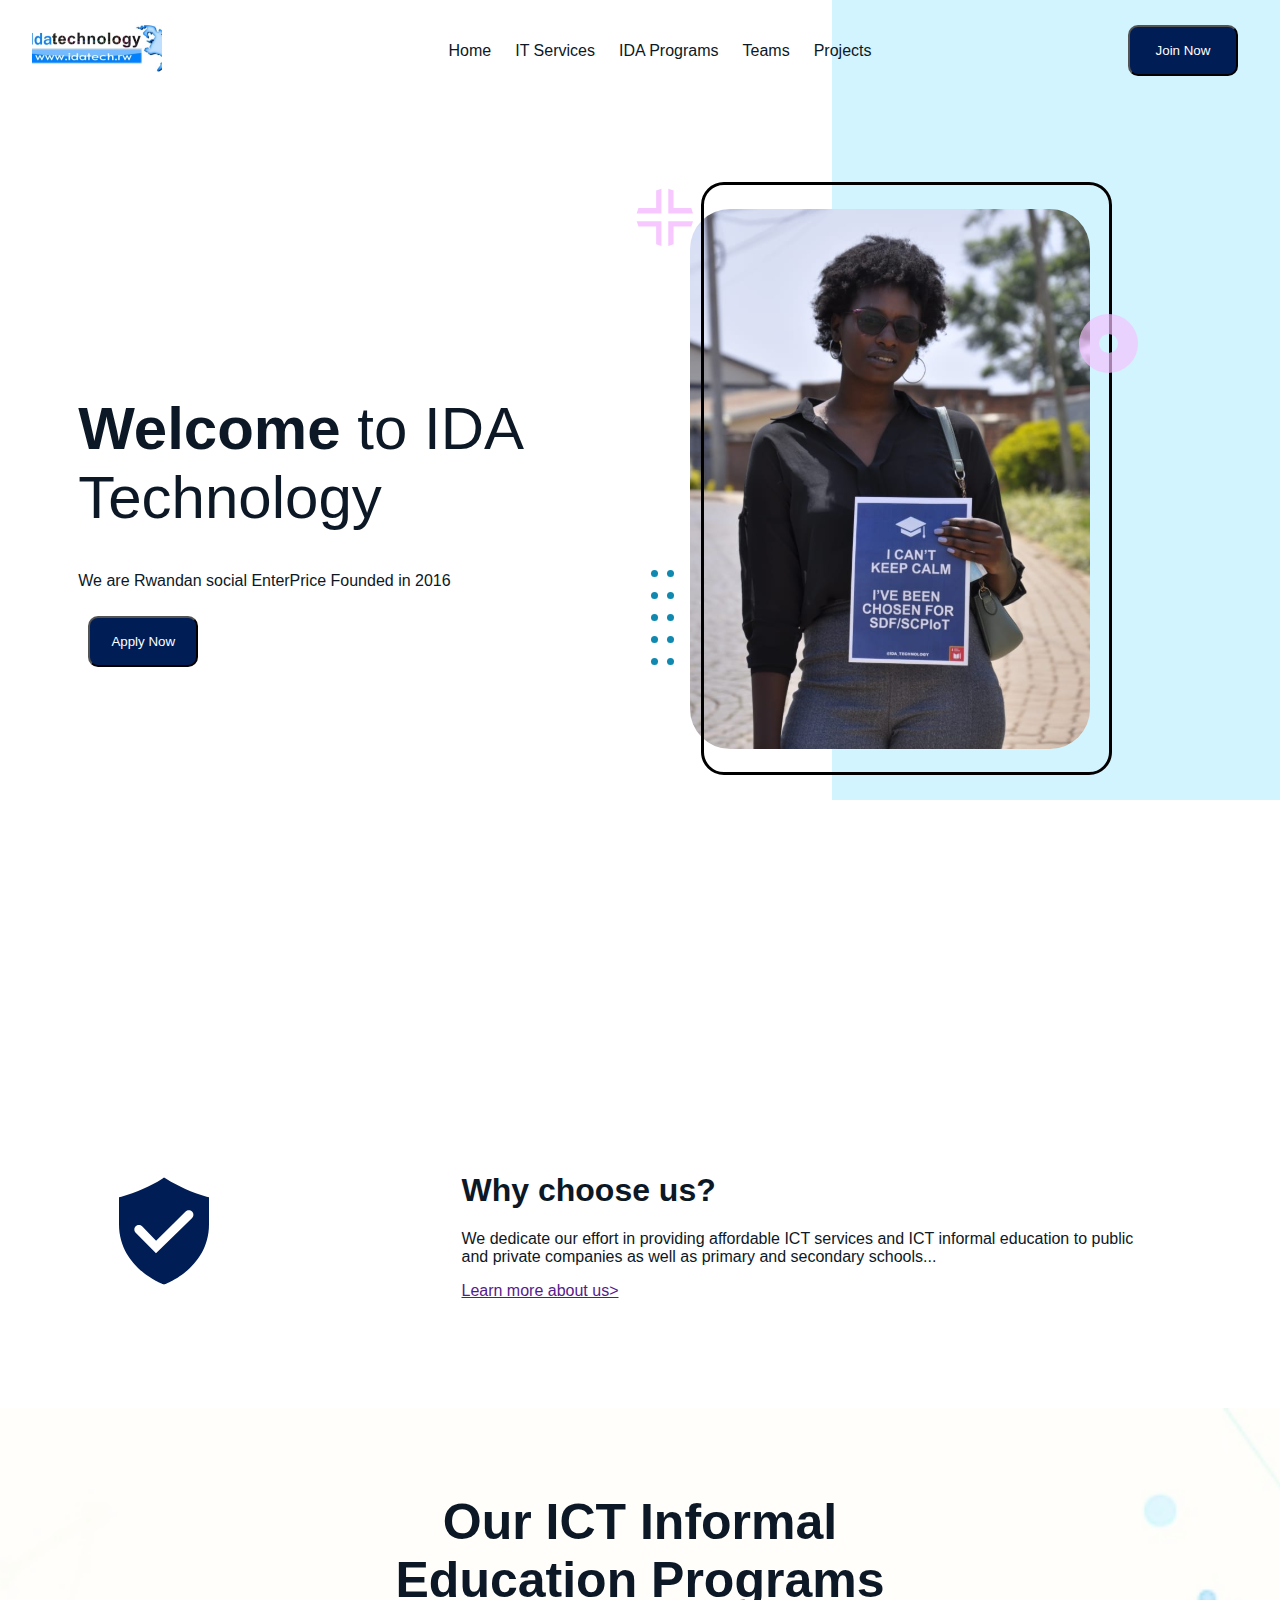
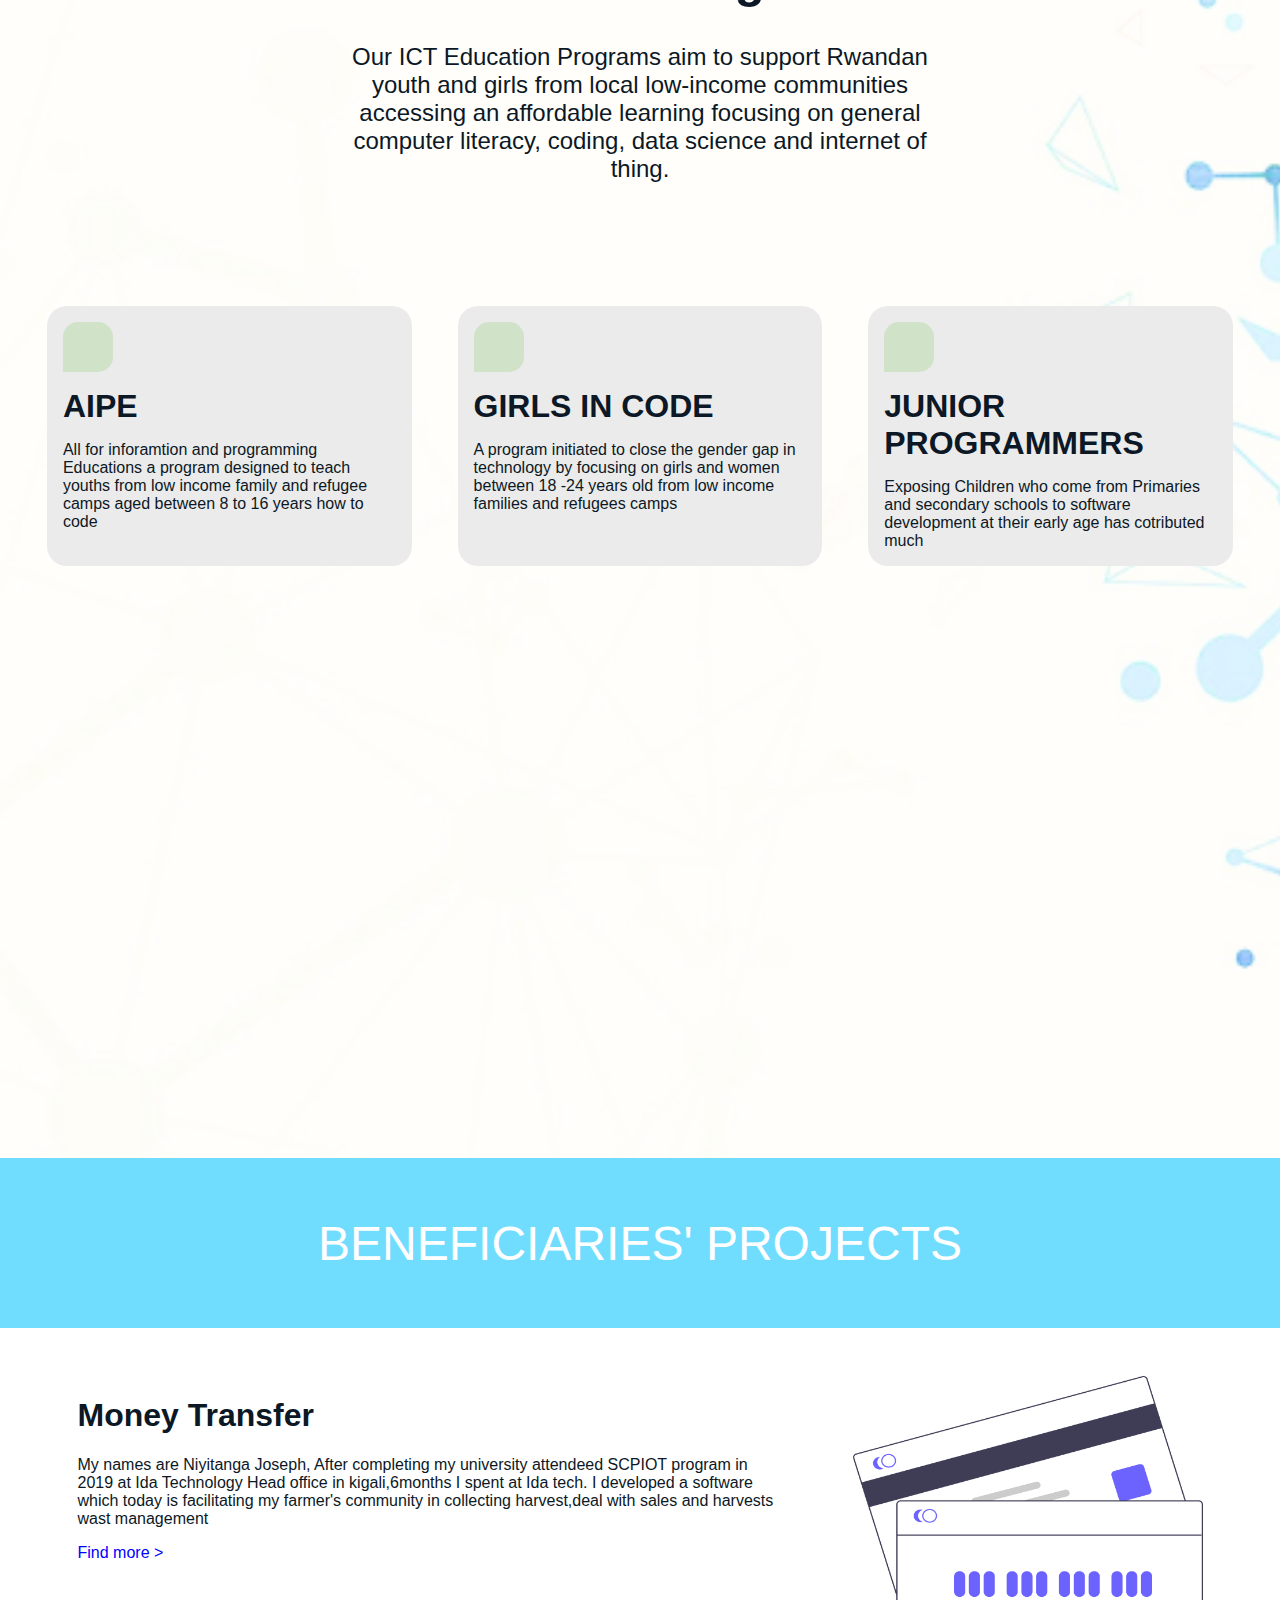
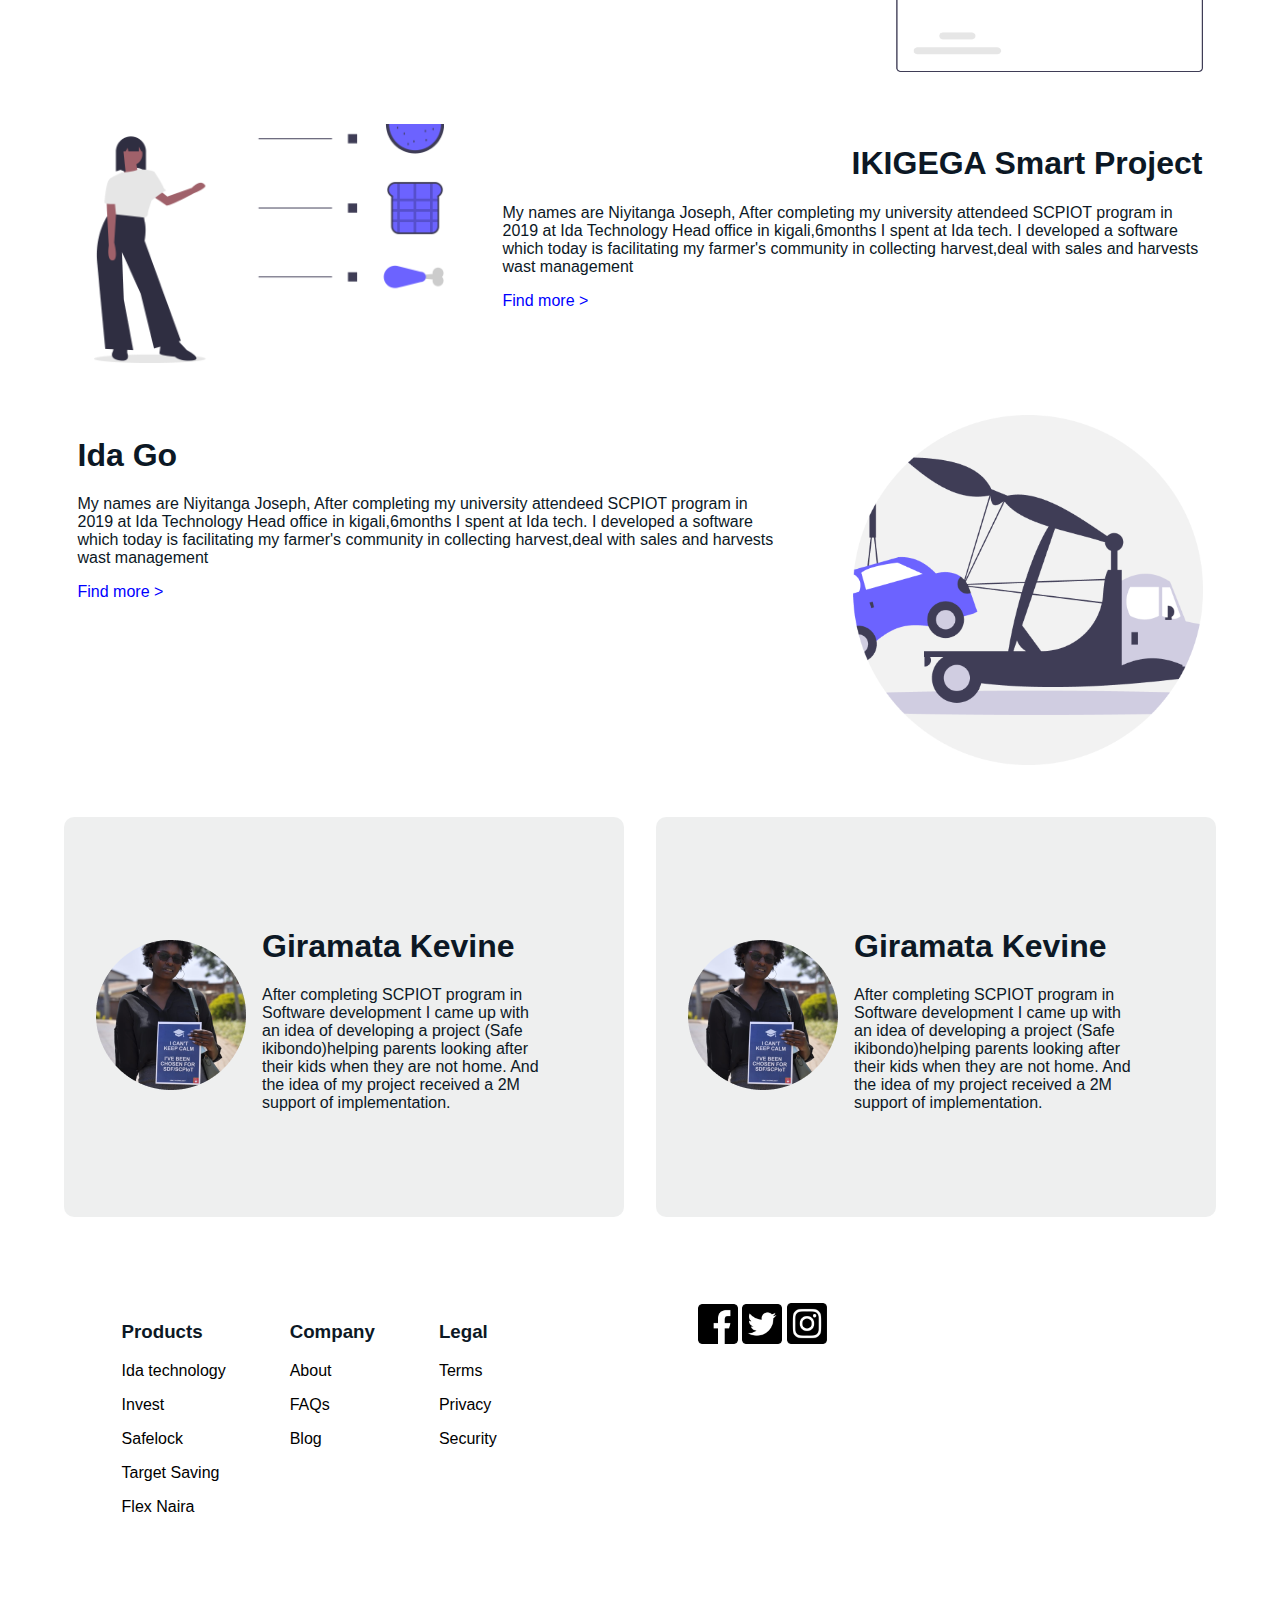
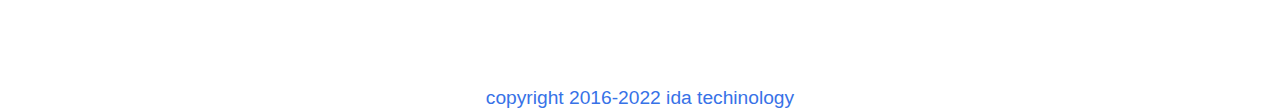
<file: index.html>
<!DOCTYPE html>
<html lang="en">
<head>
    <meta charset="UTF-8">
    <meta name="viewport" content="width=device-width, initial-scale=1.0">
    <title>Ida Technology</title>
    <link rel="shortcut icon" href="./srcs/imgs/idalog 1@2x.png" type="image/x-icon">
    <link rel="stylesheet" href="css/style.css">
</head>
<body>
    <div id="right-top-div"></div>
    <main>
    <nav>
        
        <div id="nav-brand">
            <img src="./srcs/imgs/idalog 1@2x.png" alt="Ida-tech" srcset="">
        </div>
        <ul id="nav-links">
         <li class="link"><a href="#welcome">Home</a></li>
         <li class="link"><a href="#">IT Services</a></li>
         <li class="link"><a href="#programs">IDA Programs</a></li>
         <li class="link"><a href="#">Teams</a></li>
         <li class="link"><a href="#projects">Projects</a></li>
        </ul>
        <div id="Join">
            <button class="join-btn">Join Now</button>
        </div>
    </nav>
    <div id="container">
    <div id="welcome">
      <div id="welcome-text">
       <h1> <span style="font-size:60px; font-weight:bold;">Welcome</span> to IDA Technology</h1>
       <p>We are Rwandan social EnterPrice Founded in 2016</p>
       <button class="join-btn">Apply Now</button>
      </div>

     <div id="welcome-image">
       <img src="./srcs/imgs/welcome girl.svg" alt="">
     </div>

    </div>
<!-- why-ida -->

 <div id="why-ida">
    <div style="margin: 0.5rem;"> <img src="./srcs/imgs/Vector.svg" alt="" srcset=""> </div>
    <div style="margin: 0.5rem; max-width: 700px;">
        <h1>Why choose us?</h1>
        <p>
            We dedicate our effort in providing affordable ICT services and ICT informal education to public and private companies as well as primary and secondary schools...
        </p>
        <p>
            <a href="">Learn more about  us> </a>
        </p>
    </div>
 </div>
 <section id="second-section">
 <div id="ict">
    <div id="ict-container">

    
    <h1>Our ICT Informal Education Programs</h1>
    <p>
        Our ICT Education Programs aim to support Rwandan youth and girls from local low-income communities accessing an
affordable learning focusing on general computer literacy, coding, data science and internet of thing.
    </p>
</div>
 </div>

 <!-- programs -->
<div id="programs">
<div class="program-item" onclick="location.href='./AIPE/'">
    <div class="p-icon"></div>
    <h1>AIPE</h1>
    <p>
        All for inforamtion and programming Educations a program designed to teach youths from low income family and refugee camps aged between 8 to 16 years how to code
    </p>
</div>
<div class="program-item" onclick="location.href='./girls-in-code/'">
    <div class="p-icon"></div>
    <h1>GIRLS IN CODE</h1>
    <p>
        A program initiated to close the gender gap in technology by focusing on girls and women between 18 -24 years old from low income families and refugees camps
    </p>
</div>
<div class="program-item" onclick="location.href='./junior-programmers/'">
    <div class="p-icon"></div>
    <h1>JUNIOR PROGRAMMERS</h1>
    <p>
        Exposing Children who come from Primaries and secondary schools to software development at their early age has cotributed much
    </p>
</div>

</div>
    </div>
</section>
    <!-- BENEFICIARIES' PROJECTS -->

    <div id="bnfp" style="font-size: 48px;">
        <div>
              BENEFICIARIES' PROJECTS    
        </div>
    </div>

<div class="project">
    <div class="pro-content">
        <h1>
            Money Transfer
        </h1>
        <p>
            My names are Niyitanga Joseph, After completing my university attendeed SCPIOT program in 2019
            at Ida Technology Head office in kigali,6months I spent at Ida tech. I developed a software which today is facilitating my farmer's community in collecting harvest,deal with sales and harvests wast management
        </p>
        <span class="more">Find more > </span>
    </div>
    <div class="pro-image">
<img src="./srcs/imgs/undraw_credit_card_re_blml 1.png">
    </div>
</div>


<div class="project">
    <div class="pro-image">
<img src="./srcs/imgs/undraw_diet_ghvw 1@2x.png" alt="" srcset="">
    </div>
    <div class="pro-content">
        <h1 style="text-align: right;">
            IKIGEGA Smart Project
        </h1>
        <p>
            My names are Niyitanga Joseph, After completing my university attendeed SCPIOT program in 2019
            at Ida Technology Head office in kigali,6months I spent at Ida tech. I developed a software which today is facilitating my farmer's community in collecting harvest,deal with sales and harvests wast management
        </p>
        <span class="more">Find more > </span>
    </div>
</div>
<div class="project">
    <div class="pro-content">
        <h1>
            Ida Go
        </h1>
        <p>
            My names are Niyitanga Joseph, After completing my university attendeed SCPIOT program in 2019
            at Ida Technology Head office in kigali,6months I spent at Ida tech. I developed a software which today is facilitating my farmer's community in collecting harvest,deal with sales and harvests wast management
        </p>
        <span class="more">Find more > </span>
    </div>
    <div class="pro-image">
<img src="./srcs/imgs/undraw_towing_re_wesa 1.png" alt="" srcset="">
    </div>
</div>
<div id="enterners">
<div class="interner">
    <div class="int-img">
        <img src="./srcs/imgs/yes 2.png" alt="" srcset="">
    </div>
    <div class="inter-content">
        <h1>Giramata Kevine</h1>
        <p>
            After completing SCPIOT program in Software development I came up with an idea of developing a project (Safe ikibondo)helping parents looking after their kids when they are not home. And the idea of my project received a 2M support of implementation.
        </p>
    </div>
</div>
<div class="interner">
    <div class="int-img">
        <img src="./srcs/imgs/yes 2.png" alt="" srcset="">
    </div>
    <div class="inter-content">
        <h1>Giramata Kevine</h1>
        <p>
            After completing SCPIOT program in Software development I came up with an idea of developing a project (Safe ikibondo)helping parents looking after their kids when they are not home. And the idea of my project received a 2M support of implementation.
        </p>
    </div>
</div>
</div>
<div id="footer">
    <section id="footer-top">
        <div id="direct-links">
    <div>
        <h3>Products</h3>
        <div><a href="#">Ida technology</a></div>
        <div><a href="#">Invest</a></div>
        <div><a href="#">Safelock</a></div>
        <div><a href="#">Target Saving</a></div>
        <div><a href="#">Flex Naira</a></div>
    </div>
    <div>
        <h3>Company</h3>
        <div><a href="#">About</a></div>
        <div><a href="#">FAQs</a></div>
        <div><a href="#">Blog</a></div>
    </div>
    <div>
        <h3>Legal</h3>
        <div><a href="#">Terms</a></div>
        <div><a href="#">Privacy</a></div>
        <div><a href="#">Security</a></div>
    </div>
    </div>
    <div id="flow">
        <!-- <i class="fa-brands fa-square-facebook"> facebook</i>
        <i class="fa-brands fa-instagram">instagram</i>
        <i class="fa-brands fa-square-twitter">Twiter</i> -->
  <a href=""><img src="./srcs/imgs/Vector.png" alt="" srcset=""></a>
  <a href=""><img src="./srcs/imgs/Vector (1).png" alt="" srcset=""></a>
  <a href=""><img src="./srcs/imgs/Vector (2).png" alt="" srcset=""></a>
  
  
    </div>
</section>
</div>
<footer style="margin-top: 70px;"> copyright 2016-2022 ida techinology </footer>
</main>
</body>
</html>
</file>
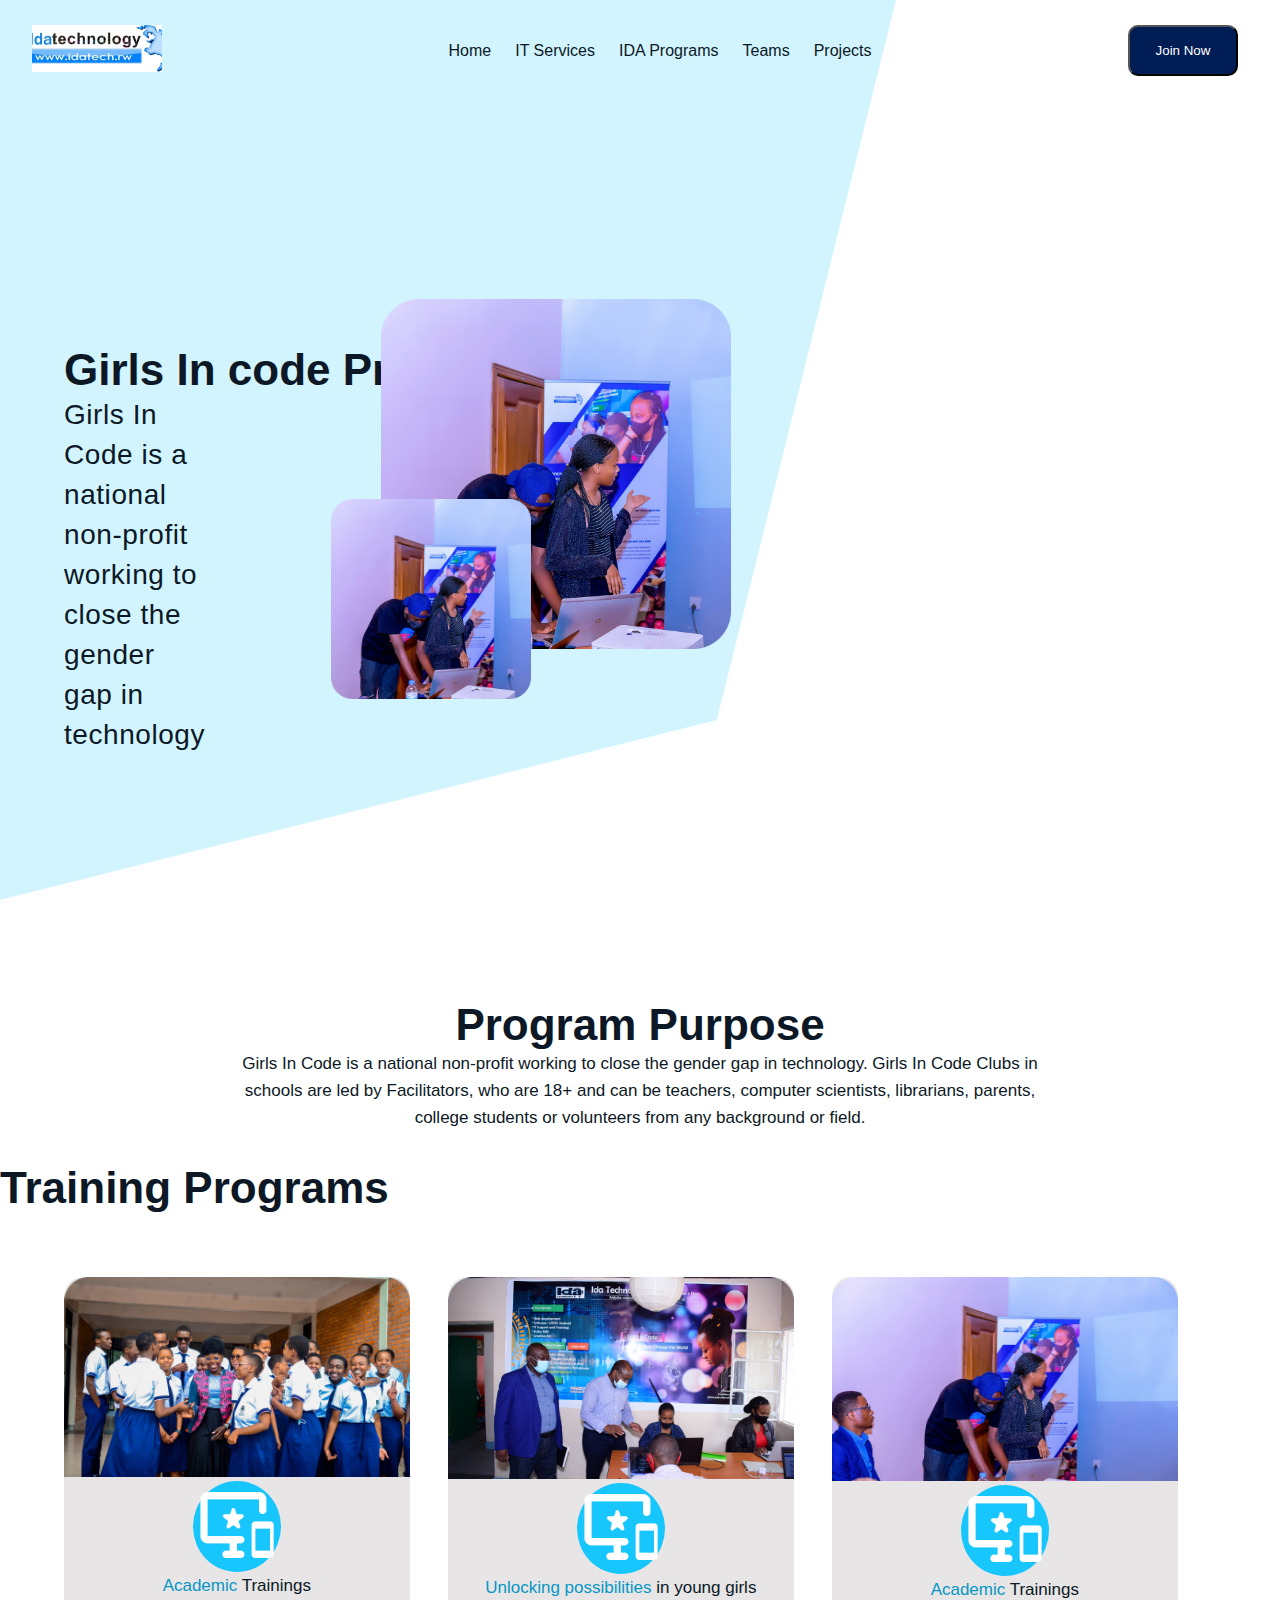
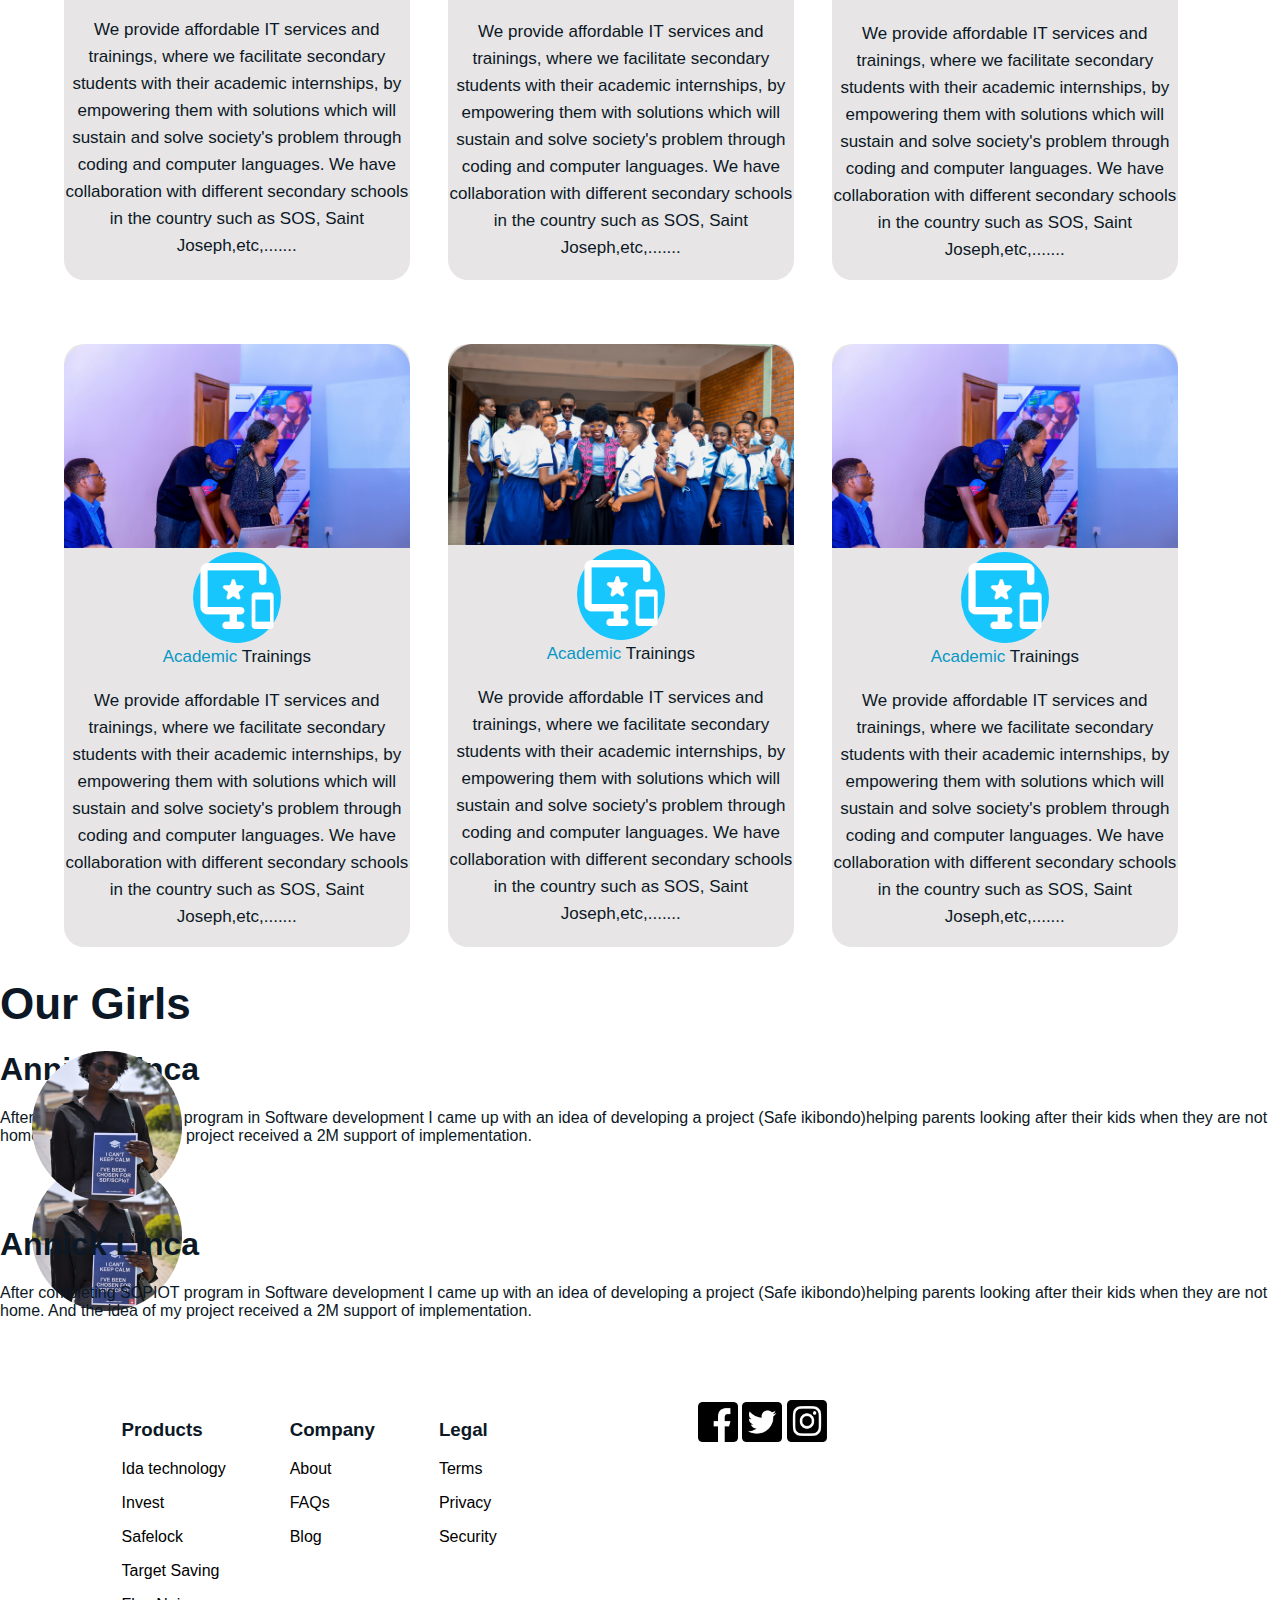
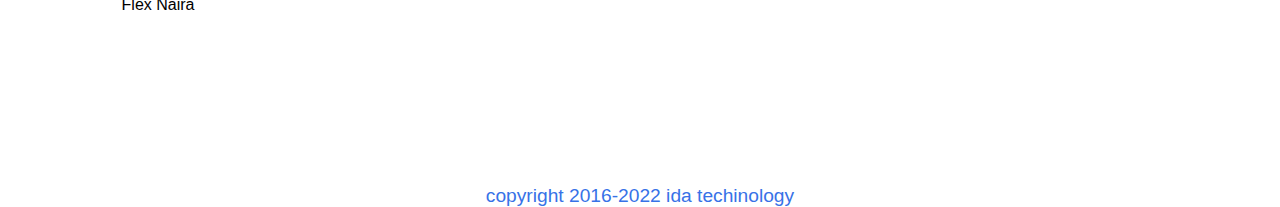
<file: girls-in-code/index.html>
<!DOCTYPE html>
<html lang="en">
<head>
    <meta charset="UTF-8">
    <meta name="viewport" content="width=device-width, initial-scale=1.0">
    <title>Ida Technology</title>
    <link rel="shortcut icon" href="../srcs/imgs/idalog 1@2x.png" type="image/x-icon">
    <link rel="stylesheet" href="../css/style.css">
</head>
<body>
    <div id="left-top-div"></div>
    <main>
    <nav>
        <div id="nav-brand">
            <img src="../srcs/imgs/idalog 1@2x.png" alt="Ida-tech" srcset="">
        </div>
        <ul id="nav-links">
         <li class="link"><a href="#welcome">Home</a></li>
         <li class="link"><a href="#">IT Services</a></li>
         <li class="link"><a href="#programs">IDA Programs</a></li>
         <li class="link"><a href="#">Teams</a></li>
         <li class="link"><a href="#projects">Projects</a></li>
        </ul>
        <div id="Join">
            <button class="join-btn">Join Now</button>
        </div>
    </nav>

<div id="program-description" class="jus-sp-btn">
   
    <div class="title">
        Girls In code Program
    </div>
    <div class="flex">
    <div class="content">
        Girls In Code is a national non-profit working to close the gender gap in technology
    </div>
    <div class="image-div">
        <p id="im1"><img src="../srcs/imgs/cm_8 2 (1).png" alt="" srcset=""></p>
        <p id="im2"><img src="../srcs/imgs/cm_8 2 (1).png" alt="" srcset=""></p>   
    </div>
</div>
</div>

<div id="program-propose-contain">
    <div class="propose">
        <div class="title">
            Program Purpose
        </div>
        <div class="content">
            Girls In Code is a national non-profit working to close the gender gap in technology. Girls In Code Clubs in schools are led by Facilitators, who are 18+ and can be teachers, computer scientists, librarians, parents, college students or volunteers from any background or ﬁeld.
        </div>
    </div>
</div>

<div id="trainings">
    <div class="title m-br-2r">Training Programs </div>
        <div class="training-programs f-sp-btn">

            <div class="training-item">
                <div class="t-image">
                    <img src="../srcs/imgs/DSC_1812_zZRvbCU 1.png" alt="" srcset="">
                     <div class="icon-img">
                        <img src="../srcs/imgs/material-symbols_important-devices-outline-rounded.png" alt="" srcset="">
                     </div>
                </div>
                <div class="content centered">
                  <div class="content-title">
                    <span style="color:rgba(7, 151, 197, 1)">Academic</span> Trainings
                  </div>
                  <p>
                    We provide affordable IT  services and trainings, where we facilitate secondary students with their academic internships, by empowering them with solutions which will sustain and solve society's problem through coding and computer languages. We have collaboration with different secondary schools in the country such as SOS, Saint Joseph,etc,.......
                  </p>
                </div>
            </div>


            <div class="training-item">
                <div class="t-image">
                    <img src="../srcs/imgs/DSC_8297 1.png" alt="" srcset="">
                     <div class="icon-img">
                        <img src="../srcs/imgs/material-symbols_important-devices-outline-rounded.png" alt="" srcset="">
                     </div>
                </div>
                <div class="content centered">
                  <div class="content-title">
                    <span style="color:rgba(7, 151, 197, 1)">Unlocking possibilities </span> in young girls
                  </div>
                  <p>
                    We provide affordable IT  services and trainings, where we facilitate secondary students with their academic internships, by empowering them with solutions which will sustain and solve society's problem through coding and computer languages. We have collaboration with different secondary schools in the country such as SOS, Saint Joseph,etc,.......
                  </p>
                </div>
            </div>


            <div class="training-item">
                <div class="t-image">
                    <img src="../srcs/imgs/cm_8 4.png" alt="" srcset="">
                     <div class="icon-img">
                        <img src="../srcs/imgs/material-symbols_important-devices-outline-rounded.png" alt="" srcset="">
                     </div>
                </div>
                <div class="content centered">
                  <div class="content-title">
                    <span style="color:rgba(7, 151, 197, 1)">Academic</span> Trainings
                  </div>
                  <p>
                    We provide affordable IT  services and trainings, where we facilitate secondary students with their academic internships, by empowering them with solutions which will sustain and solve society's problem through coding and computer languages. We have collaboration with different secondary schools in the country such as SOS, Saint Joseph,etc,.......
                  </p>
                </div>
            </div>

            <div class="training-item">
                <div class="t-image">
                    <img src="../srcs/imgs/cm_8 4.png" alt="" srcset="">
                     <div class="icon-img">
                        <img src="../srcs/imgs/material-symbols_important-devices-outline-rounded.png" alt="" srcset="">
                     </div>
                </div>
                <div class="content centered">
                  <div class="content-title">
                    <span style="color:rgba(7, 151, 197, 1)">Academic</span> Trainings
                  </div>
                  <p>
                    We provide affordable IT  services and trainings, where we facilitate secondary students with their academic internships, by empowering them with solutions which will sustain and solve society's problem through coding and computer languages. We have collaboration with different secondary schools in the country such as SOS, Saint Joseph,etc,.......
                  </p>
                </div>
            </div>

            <div class="training-item">
                <div class="t-image">
                    <img src="../srcs/imgs/DSC_1812_zZRvbCU 5.png" alt="" srcset="">
                     <div class="icon-img">
                        <img src="../srcs/imgs/material-symbols_important-devices-outline-rounded.png" alt="" srcset="">
                     </div>
                </div>
                <div class="content centered">
                  <div class="content-title">
                    <span style="color:rgba(7, 151, 197, 1)">Academic</span> Trainings
                  </div>
                  <p>
                    We provide affordable IT  services and trainings, where we facilitate secondary students with their academic internships, by empowering them with solutions which will sustain and solve society's problem through coding and computer languages. We have collaboration with different secondary schools in the country such as SOS, Saint Joseph,etc,.......
                  </p>
                </div>
            </div>

            <div class="training-item">
                <div class="t-image">
                    <img src="../srcs/imgs/cm_8 4.png" alt="" srcset="">
                     <div class="icon-img">
                        <img src="../srcs/imgs/material-symbols_important-devices-outline-rounded.png" alt="" srcset="">
                     </div>
                </div>
                <div class="content centered">
                  <div class="content-title">
                    <span style="color:rgba(7, 151, 197, 1)">Academic</span> Trainings
                  </div>
                  <p>
                    We provide affordable IT  services and trainings, where we facilitate secondary students with their academic internships, by empowering them with solutions which will sustain and solve society's problem through coding and computer languages. We have collaboration with different secondary schools in the country such as SOS, Saint Joseph,etc,.......
                  </p>
                </div>
            </div>
    </div>
</div>

<!-- Our Girls -->

<div id="girls">
    <div class="title">
        Our Girls
    </div></div>
    <div id="girls-continer">
        <div class="girl" style="float: right; right: 0; position: absolute;">
            <div class="int-img">
                <img src="../srcs/imgs/yes 2.png" alt="" srcset="">
            </div>
            <div class="inter-content">
                <h1>Annick Linca</h1>
                <p>
                    After completing SCPIOT program in Software development I came up with an idea of developing a project (Safe ikibondo)helping parents looking after their kids when they are not home. And the idea of my project received a 2M support of implementation.
                </p>
            </div>
        </div>
        <div class="girl" id="second-girl">
            <div class="inter-content">
                <h1>Annick Linca</h1>
                <p>
                    After completing SCPIOT program in Software development I came up with an idea of developing a project (Safe ikibondo)helping parents looking after their kids when they are not home. And the idea of my project received a 2M support of implementation.
                </p>
            </div>
            <div class="int-img">
                <img src="../srcs/imgs/yes 2.png" alt="" srcset="">
            </div>
        </div>
    </div>
</div>







    <!-- footer -bottom -->
<div id="footer">
    <section id="footer-top">
        <div id="direct-links">
    <div>
        <h3>Products</h3>
        <div><a href="#">Ida technology</a></div>
        <div><a href="#">Invest</a></div>
        <div><a href="#">Safelock</a></div>
        <div><a href="#">Target Saving</a></div>
        <div><a href="#">Flex Naira</a></div>
    </div>
    <div>
        <h3>Company</h3>
        <div><a href="#">About</a></div>
        <div><a href="#">FAQs</a></div>
        <div><a href="#">Blog</a></div>
    </div>
    <div>
        <h3>Legal</h3>
        <div><a href="#">Terms</a></div>
        <div><a href="#">Privacy</a></div>
        <div><a href="#">Security</a></div>
    </div>
    </div>
    <div id="flow">
        <!-- <i class="fa-brands fa-square-facebook"> facebook</i>
        <i class="fa-brands fa-instagram">instagram</i>
        <i class="fa-brands fa-square-twitter">Twiter</i> -->
  <a href=""><img src="../srcs/imgs/Vector.png" alt="" srcset=""></a>
  <a href=""><img src="../srcs/imgs/Vector (1).png" alt="" srcset=""></a>
  <a href=""><img src="../srcs/imgs/Vector (2).png" alt="" srcset=""></a>
  
  
    </div>
</section>
</div>
<footer style="margin-top: 70px;"> copyright 2016-2022 ida techinology </footer>
</main>
</body>
</html>
</file>
<file: css/style.css>
:root{
    --font-family:'DM Sans', sans-serif;;
    --font-size: 48px;
    --font-weight: 700;
    --line-height: 62px;
    --letter-spacing: 0em;
    --text-align: left; 
    --background:rgba(255, 255, 255, 1);
    --m-inline:2rem;
    --color: rgba(12, 24, 37, 1);
 
}
.flex{display: flex;} .centered{justify-content: center;}.jus-sp-btn{justify-content: space-between;}
main{
    position: absolute;
    z-index: 1;
}
*{
    font-family: var(--font-family);
}
html,body{
background-color: var(--background);
max-width:100vw;
margin: 0;
padding: 0;
color: rgba(12, 24, 37, 1);
/* overflow-x: hidden; */
}
#left-top-div{
left: 0;
z-index: 0; 
position: absolute;
min-width: 70vw;
min-height: 100vh;
background-color:rgba(0, 194, 255, 0.18);
;

clip-path: polygon(0% 0%, 100% 0%, 80% 80%,0% 100%);
}
#right-top-div{ 
position: absolute;
right: 0;
min-width: 35vw;
min-height: 800px;
background-color:rgba(0, 194, 255, 0.18);
z-index: 0;
}
/* nav  */
.m-br-2r{
    margin-block: 2rem;
}
nav{
    max-width: 90vw;
    display: flex;
    min-height: 100px;
    margin-inline: 2rem;
    min-width: calc(100vw - 4rem);
    justify-content: space-between;
    align-items: center;
}
nav #nav-brand{
    max-width: 20%;
}
nav #nav-brand img{
    width: 130px;
    height: 47px;
}
nav  #nav-links{
    display: flex;
    list-style: none;
    flex-wrap: wrap;
    gap: 1.5rem;
    max-width: 50%;

}
nav  #nav-links a{
    font-size: 16px;
    font-weight: 500;
    line-height: 21px;
    letter-spacing: 0em;
    text-align: left;   
    color: var(--color); 
    text-decoration: none;
}
.join-btn{
width: 110px;
height: 51px;
border-radius: 10px;
margin: 10px;
background-color: rgba(0, 29, 85, 1);
color: var(--background);
cursor: pointer;
z-index: 2;
}
/* FLEX DIVS */
#direct-links, .interner, #enterners, #welcome, #why-ida, .project, .interners, #footer-top,#programs{
    display: flex;
}
#welcome{
    min-height: calc(100vh - 70px);
    justify-content: space-around;
    align-items: center;
    max-width: calc(100vw - 4rem);
    overflow: hidden;
}
#welcome #welcome-text{
    max-width: 50%
}
#welcome h1{
    font-size: 60px;
    max-width: 100%;
    font-weight: lighter;
}
#welcome-image{
    
}
#welcome-image img{
    max-height: 80vh;
    margin-top: -5rem;
    border-radius: 20px;
    margin-left: -14rem;
    z-index: 2;
}
#why-ida{
    min-height: 350px;
    justify-content: space-around;
    margin-top: 10vw;
    gap:1rem;
    align-items: center;
}
#second-section{
    background-image: url("/srcs/imgs/abstract-dna-molecules-structure-science-technology-background-illustration-vector-119136443\ 1\ \(1\).png");
    background-size: cover;
    min-height: 150vh;
}
#ict{
    display: flex;
    align-items: center;
    justify-content: center;
    flex-direction: column;
    min-height: 450px;
}
#ict h1{
    font-size: 50px;
}
#container{
    min-width: 100vw;
}
#ict-container{
    max-width: 600px;
    text-align: center;
    font-size: x-large;
}
#programs{
    margin-block: 3rem;
    margin-inline: 2rem;
    gap: 1rem;
    justify-content: space-around;
}
.program-item{
cursor: pointer;
background-color: rgba(235, 235, 235, 1);
width: 30%;
top: 1580px;
left: 115px;
border-radius: 20px;
gap: 51px;
}
.p-icon{
    background-color: rgba(51,178,7,0.15);
    min-height:50px;
    max-width:50px;
    border-radius: 15px 15px 15px 0px ;

}
.program-item p, .p-icon, .program-item h1{
margin: 1rem;
}
#bnfp{
    display: flex;
min-height: 170px;
background-color: rgba(0, 194, 255,0.56);
align-items: center;
text-align: center;
justify-content: center;
color: var(--background);
}
.project{
    margin-inline: 4rem;
    gap: 2rem;
    justify-content: space-around;
    margin-block: 3rem;
}
.project .pro-image img{
    width: 350px;
    margin-left: 1rem;
}
.project h1{
    text-align: left;
}
.project p{
    font-size: 16px;
    max-width: 700px;
}

#enterners{
    margin-inline: 4rem; 
    gap: 2rem;
}
.interner{
    min-height: 400px;
    background: rgba(161, 165, 167, 0.18);
    align-items: center;
    justify-content: center;
    gap: 1rem;
    border-radius: 10px;
}
.interner p{
    max-width: 78%;
}
.int-img{
    margin-left: 2rem;
}
#footer{
    display: flex;
    justify-content: space-between;
    margin-inline: 4rem; 
    align-items: center;
    min-height: 400px;
}
#direct-links{
    gap: 4rem;
    min-width: 40%;
}
#direct-links div div{
    margin-block: 1rem;
}
#direct-links a{
    color: black;
    text-decoration: none;
    
}
#flow{
    min-width: 40%;  
}
#flow img{
    width: 40px;
}
#footer-top{
    display: flex;
    min-width: 100%;
    justify-content: space-around;
}
.more{
    color: blue;
}
footer{
    text-align: center;
    color: rgb(55, 114, 231);
    font-size: larger;
}
@media screen and (max-width:800px) {
    #enterners, nav, #welcome, #why-ida, .project, #footer-top,#programs{
        flex-direction: column;
        min-width: 80%;
    }
    #welcome{
        flex-direction: column-reverse;
    }
    .program-item{
        min-width: 85vw;
    }
}

.content{
font-size: 17px;
font-weight: 400;
line-height: 27px;
letter-spacing: 0em;
text-align: center;

}
/* GIRS IN CODING */
.title{
font-size: 44px;
font-weight: 700;
letter-spacing: 0em;
text-align: left;
}
#program-description{
    display: flex;
    flex-direction: column;
    justify-content: center;
    margin-inline:4rem;
    min-height: 100vh;
}
#program-description .image-div{
    display: flex;
    flex-direction: column;
    min-width: 70%;
    margin-inline:2rem ;
    align-items: right;
}
#program-description .image-div{
    align-items: right;
    margin-top: -2rem;
    margin-left: 11rem;
}
#program-description .image-div #im1 img{
margin-top: -5rem;
max-width: 350px
}
#program-description #im2 img{ 
   margin-top: -200px;
   margin-left: -50px;
   z-index: 3; 
   max-width: 200px;
 }
 #program-description .content{
    font-size: 28px;
    font-weight: 400;
    line-height: 40px;
    letter-spacing: 0.02em;
    text-align: left;
    width: 50%; 
 }
 #program-propose-contain{
    text-align: center;
    display: flex;
    justify-content: center;
 }
 #propose{
    max-width: 800px;
 }
 #program-propose-contain .content{
    max-width: 800px;
 }
 #program-propose-contain .title{
    text-align: center;
 }
 .training-programs{
    margin-inline: 4rem;
    display: grid;
    grid-template-columns: repeat(3,1fr);
 }
 .training-item{
    margin-block: 2rem;
    position: relative;
    max-width: 27vw;
    background: rgba(231, 229, 229, 1);
    border-radius: 20px;
    overflow-y: hidden;
 }
 .training-item img{
    max-width: 100%;
 }
 .t-image{
    position: relative;
 }
.icon-img{
    z-index: 5;
    left: 0;
    top: 0;
border-radius: 50%;
margin: auto;
background: rgba(0, 194, 255, 0.9);
width: 88px;
height: 91px;
top: 1369px;
left: 244px;
 }
 #girls{
    display: flex;
    flex-direction: row;
 }
 #girls .girl{
display: flex;
justify-content: center;
margin-block: 3rem;
background-color: rgba(249, 249, 249, 1);
max-width: 50vw;
border-radius: 32px;
 }
 #girls .inter-content,#girls img{
margin: 2rem;
 }
 #second-girl{
  margin-lef: 5vw;
 }
</file>
